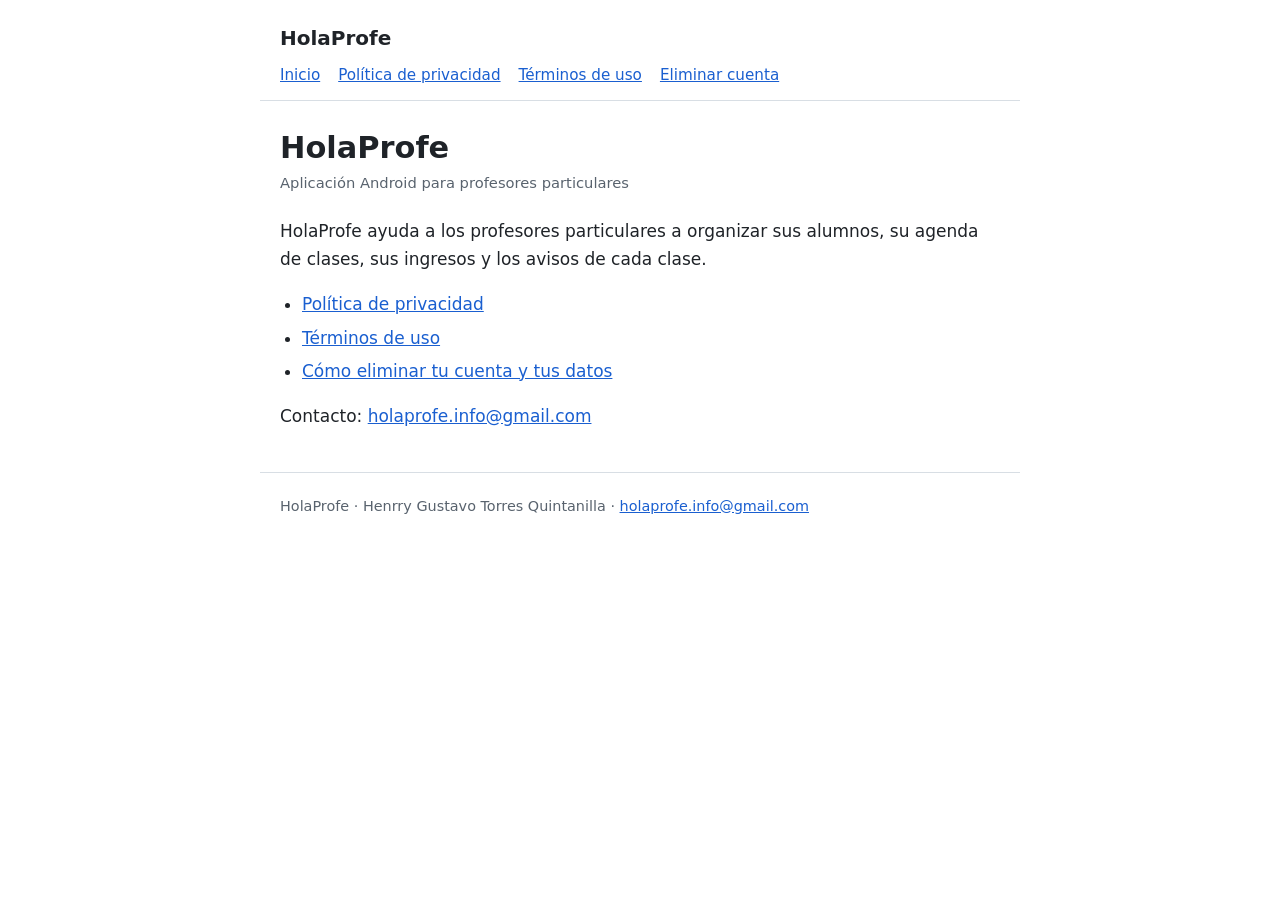
<file: index.html>
<!DOCTYPE html>
<html lang="es">
<head>
<meta charset="utf-8">
<meta name="viewport" content="width=device-width, initial-scale=1">
<title>Inicio · HolaProfe</title>
<link rel="stylesheet" href="style.css">
</head>
<body>
<header><a class="brand" href="index.html">HolaProfe</a><nav><a href="index.html">Inicio</a><a href="privacidad.html">Política de privacidad</a><a href="terminos.html">Términos de uso</a><a href="eliminar-cuenta.html">Eliminar cuenta</a></nav></header>
<main>
<h1>HolaProfe</h1>
<p class="meta">Aplicación Android para profesores particulares</p>
<p>HolaProfe ayuda a los profesores particulares a organizar sus alumnos, su agenda de clases, sus ingresos y los avisos de cada clase.</p>
<ul>
<li><a href="privacidad.html">Política de privacidad</a></li>
<li><a href="terminos.html">Términos de uso</a></li>
<li><a href="eliminar-cuenta.html">Cómo eliminar tu cuenta y tus datos</a></li>
</ul>
<p>Contacto: <a href="mailto:holaprofe.info@gmail.com">holaprofe.info@gmail.com</a></p>
</main>
<footer>HolaProfe · Henrry Gustavo Torres Quintanilla · <a href="mailto:holaprofe.info@gmail.com">holaprofe.info@gmail.com</a></footer>
</body>
</html>
</file>
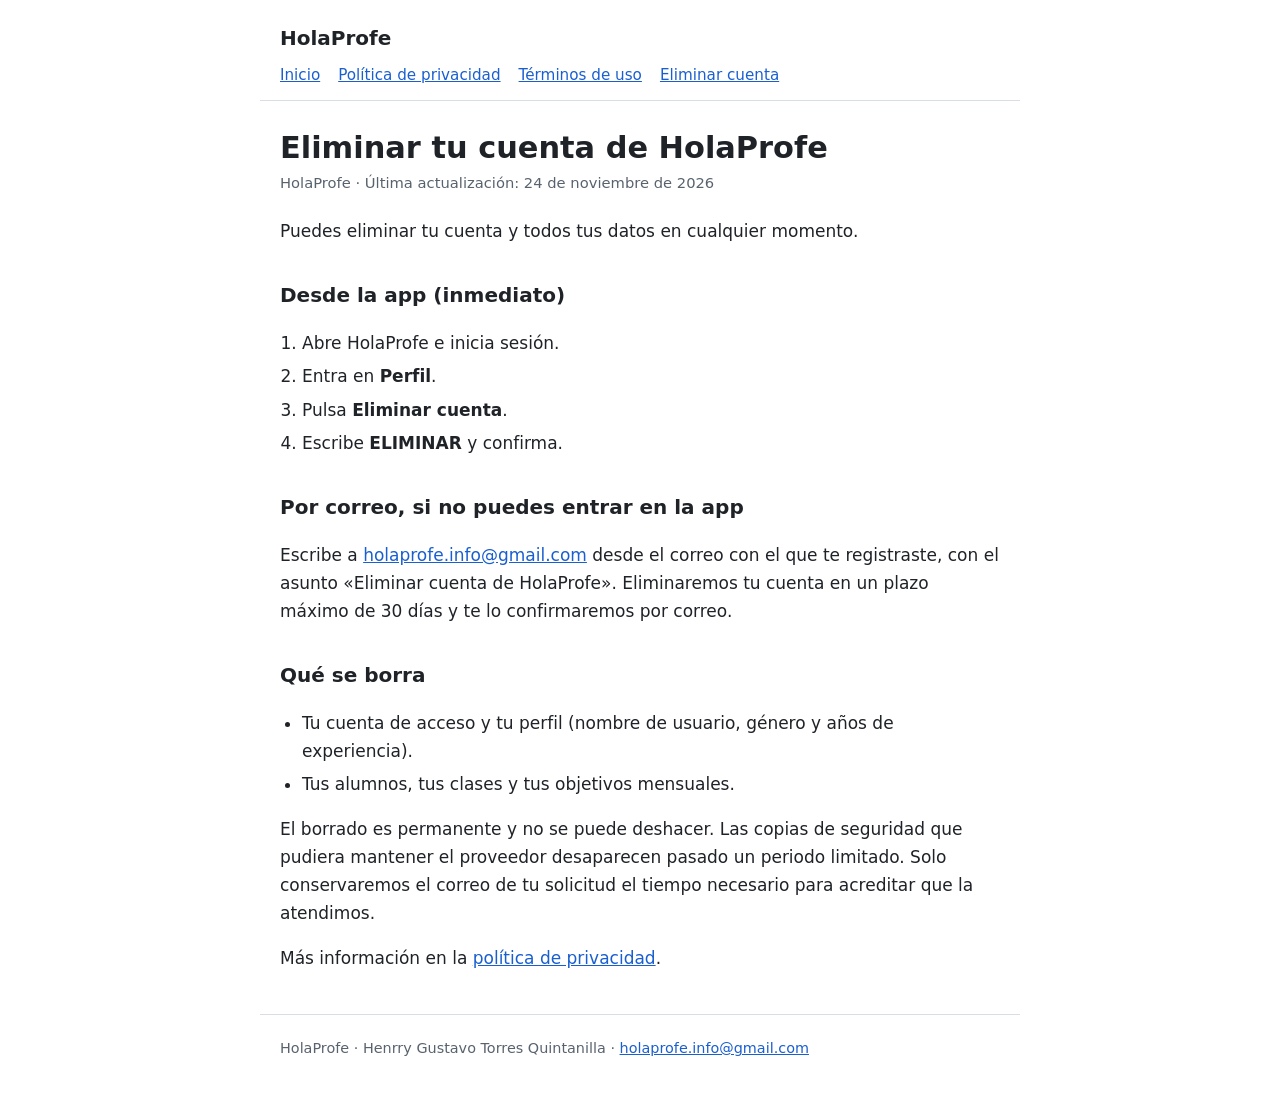
<file: eliminar-cuenta.html>
<!DOCTYPE html>
<html lang="es">
<head>
<meta charset="utf-8">
<meta name="viewport" content="width=device-width, initial-scale=1">
<title>Eliminar cuenta · HolaProfe</title>
<link rel="stylesheet" href="style.css">
</head>
<body>
<header><a class="brand" href="index.html">HolaProfe</a><nav><a href="index.html">Inicio</a><a href="privacidad.html">Política de privacidad</a><a href="terminos.html">Términos de uso</a><a href="eliminar-cuenta.html">Eliminar cuenta</a></nav></header>
<main>
<h1>Eliminar tu cuenta de HolaProfe</h1>
<p class="meta">HolaProfe · Última actualización: 24 de noviembre de 2026</p>
<p>Puedes eliminar tu cuenta y todos tus datos en cualquier momento.</p>

<h2>Desde la app (inmediato)</h2>
<ol>
<li>Abre HolaProfe e inicia sesión.</li>
<li>Entra en <strong>Perfil</strong>.</li>
<li>Pulsa <strong>Eliminar cuenta</strong>.</li>
<li>Escribe <strong>ELIMINAR</strong> y confirma.</li>
</ol>

<h2>Por correo, si no puedes entrar en la app</h2>
<p>Escribe a <a href="mailto:holaprofe.info@gmail.com">holaprofe.info@gmail.com</a> desde el correo con el que te registraste, con el asunto «Eliminar cuenta de HolaProfe». Eliminaremos tu cuenta en un plazo máximo de 30 días y te lo confirmaremos por correo.</p>

<h2>Qué se borra</h2>
<ul>
<li>Tu cuenta de acceso y tu perfil (nombre de usuario, género y años de experiencia).</li>
<li>Tus alumnos, tus clases y tus objetivos mensuales.</li>
</ul>
<p>El borrado es permanente y no se puede deshacer. Las copias de seguridad que pudiera mantener el proveedor desaparecen pasado un periodo limitado. Solo conservaremos el correo de tu solicitud el tiempo necesario para acreditar que la atendimos.</p>

<p>Más información en la <a href="privacidad.html">política de privacidad</a>.</p>
</main>
<footer>HolaProfe · Henrry Gustavo Torres Quintanilla · <a href="mailto:holaprofe.info@gmail.com">holaprofe.info@gmail.com</a></footer>
</body>
</html>
</file>
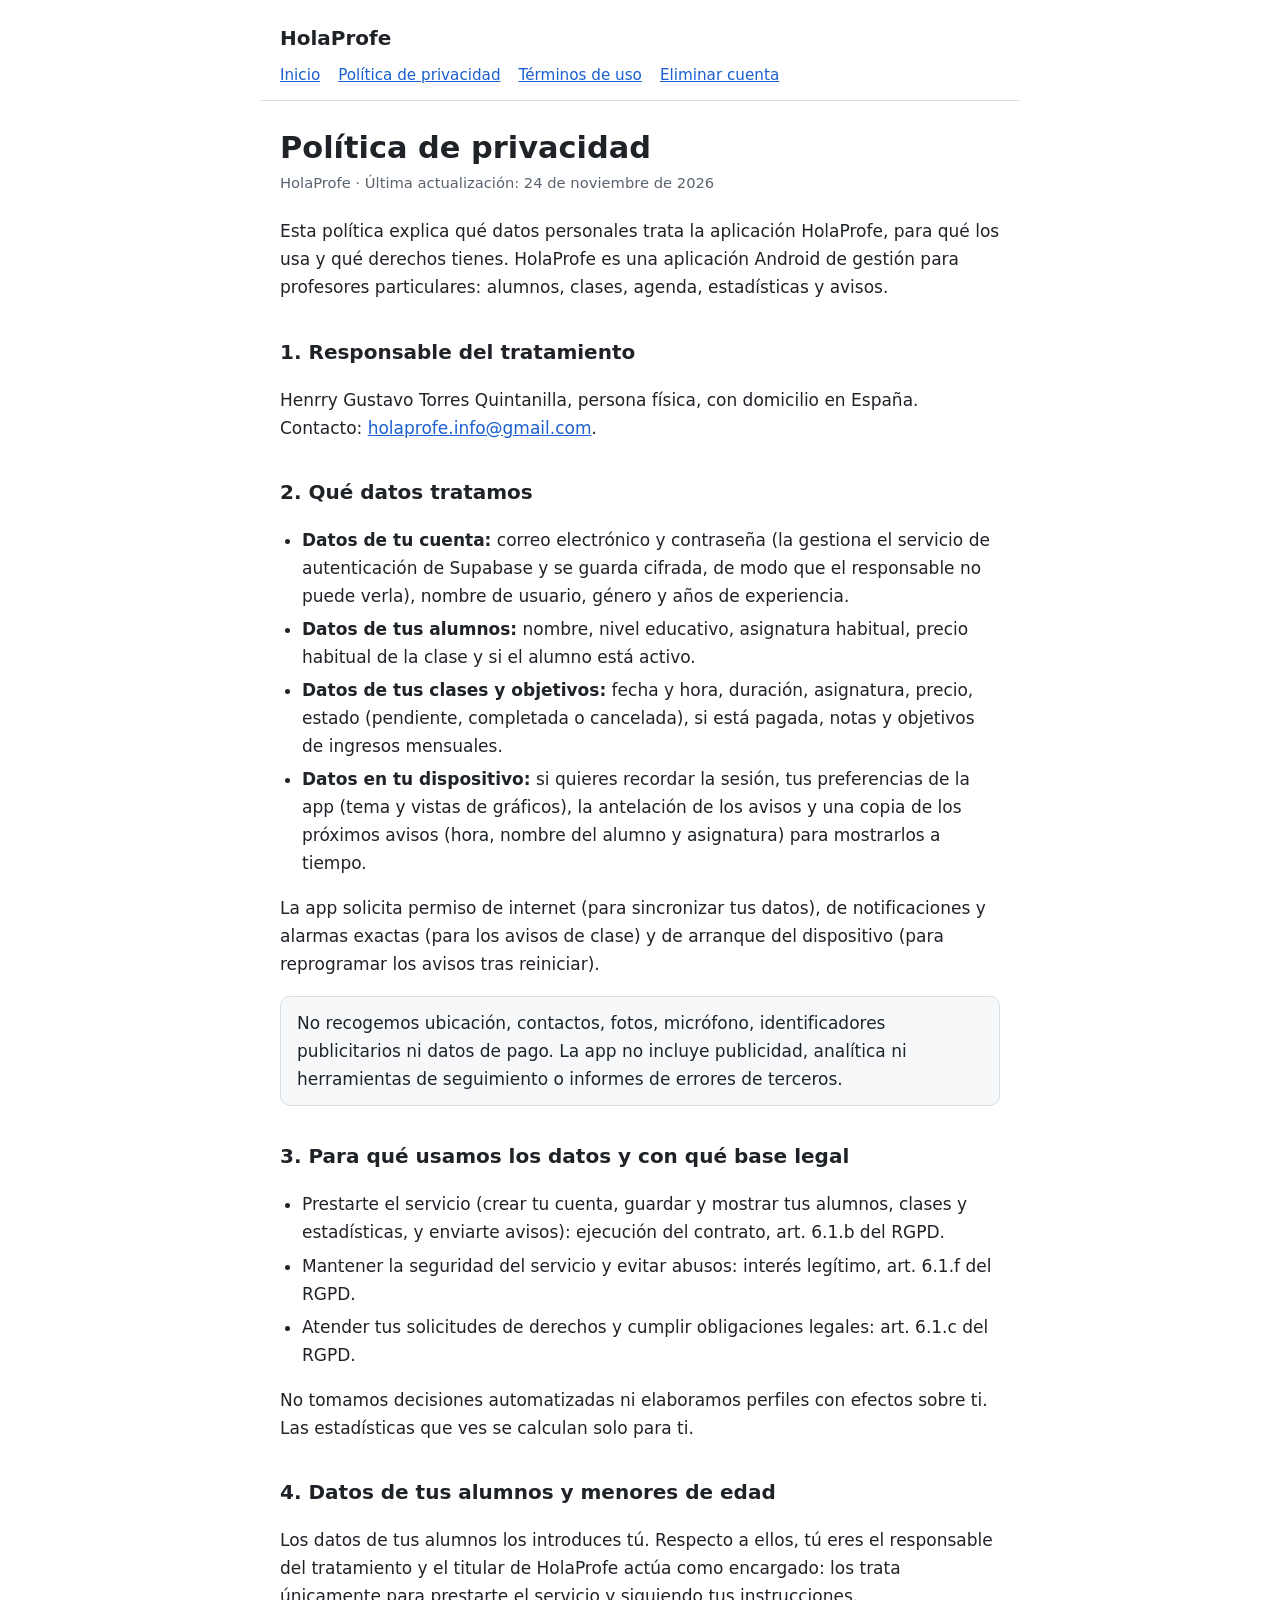
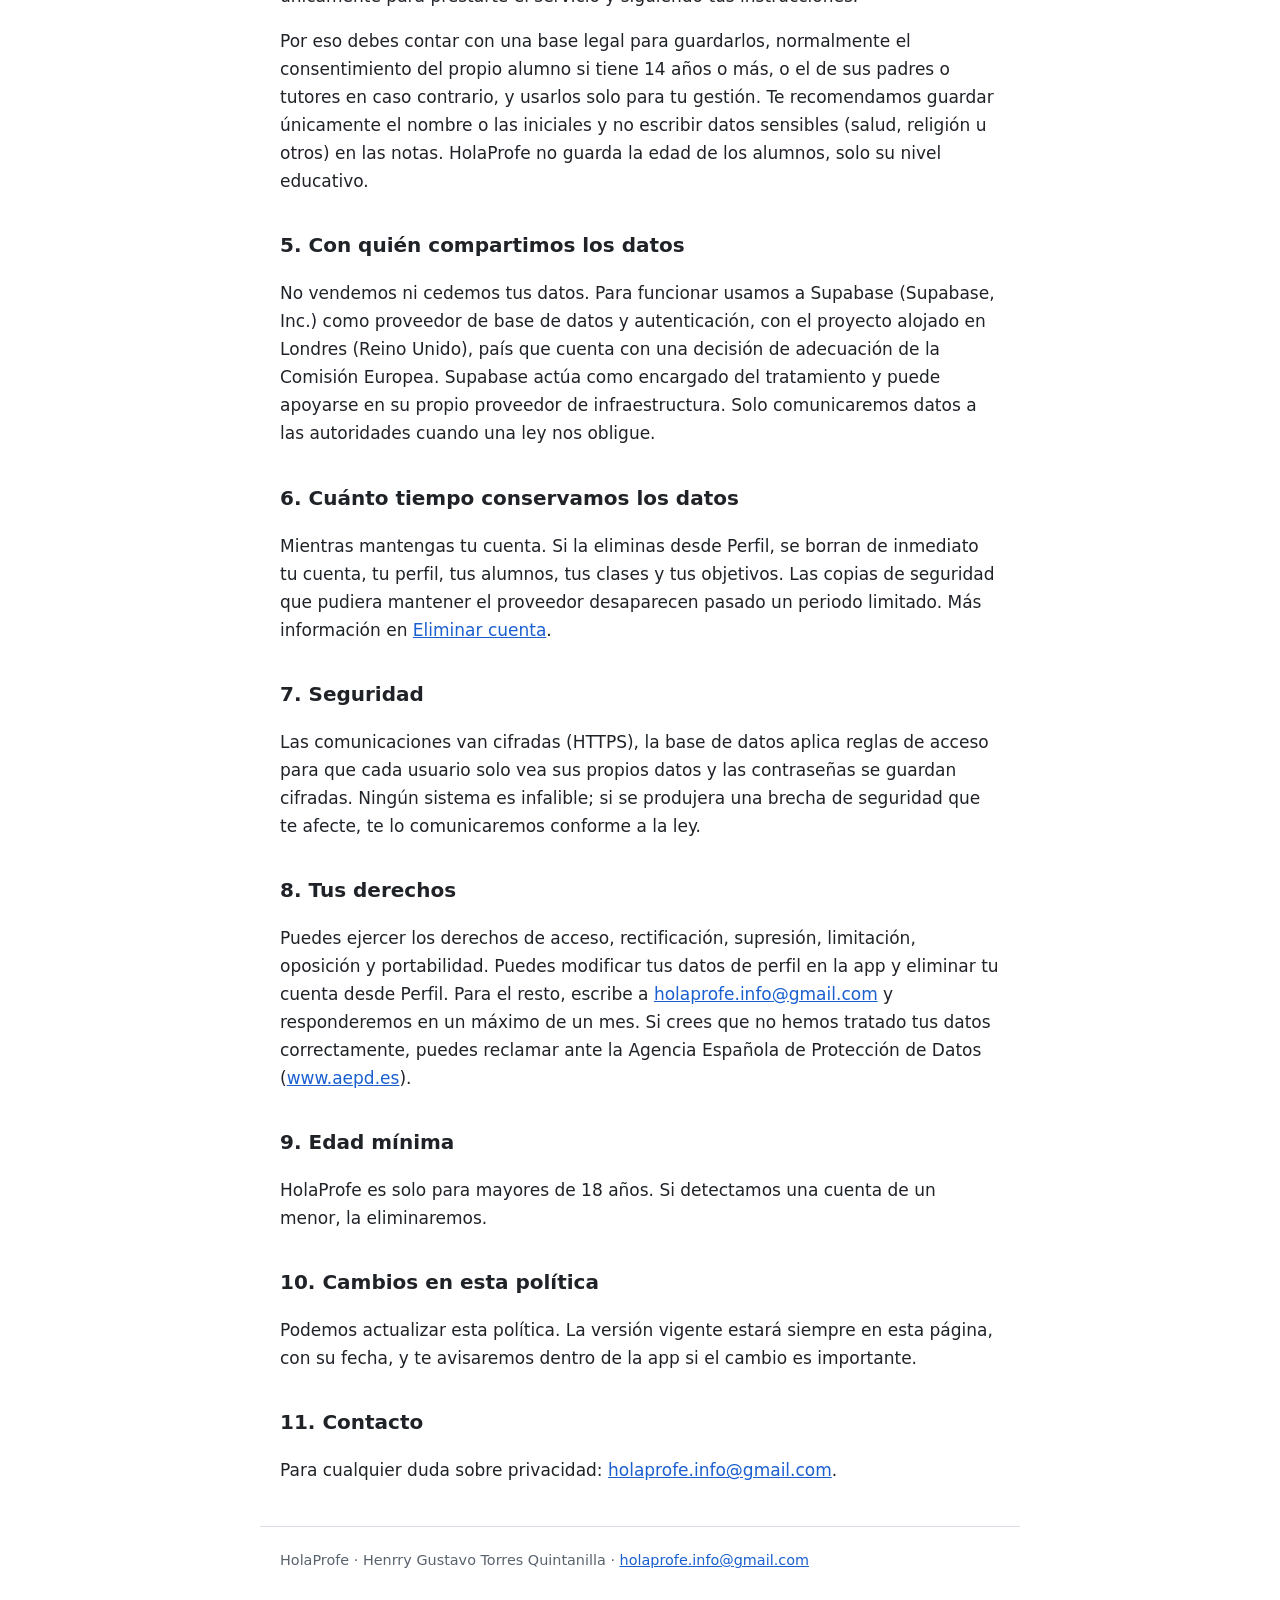
<file: privacidad.html>
<!DOCTYPE html>
<html lang="es">
<head>
<meta charset="utf-8">
<meta name="viewport" content="width=device-width, initial-scale=1">
<title>Política de privacidad · HolaProfe</title>
<link rel="stylesheet" href="style.css">
</head>
<body>
<header><a class="brand" href="index.html">HolaProfe</a><nav><a href="index.html">Inicio</a><a href="privacidad.html">Política de privacidad</a><a href="terminos.html">Términos de uso</a><a href="eliminar-cuenta.html">Eliminar cuenta</a></nav></header>
<main>
<h1>Política de privacidad</h1>
<p class="meta">HolaProfe · Última actualización: 24 de noviembre de 2026</p>
<p>Esta política explica qué datos personales trata la aplicación HolaProfe, para qué los usa y qué derechos tienes. HolaProfe es una aplicación Android de gestión para profesores particulares: alumnos, clases, agenda, estadísticas y avisos.</p>

<h2>1. Responsable del tratamiento</h2>
<p>Henrry Gustavo Torres Quintanilla, persona física, con domicilio en España. Contacto: <a href="mailto:holaprofe.info@gmail.com">holaprofe.info@gmail.com</a>.</p>

<h2>2. Qué datos tratamos</h2>
<ul>
<li><strong>Datos de tu cuenta:</strong> correo electrónico y contraseña (la gestiona el servicio de autenticación de Supabase y se guarda cifrada, de modo que el responsable no puede verla), nombre de usuario, género y años de experiencia.</li>
<li><strong>Datos de tus alumnos:</strong> nombre, nivel educativo, asignatura habitual, precio habitual de la clase y si el alumno está activo.</li>
<li><strong>Datos de tus clases y objetivos:</strong> fecha y hora, duración, asignatura, precio, estado (pendiente, completada o cancelada), si está pagada, notas y objetivos de ingresos mensuales.</li>
<li><strong>Datos en tu dispositivo:</strong> si quieres recordar la sesión, tus preferencias de la app (tema y vistas de gráficos), la antelación de los avisos y una copia de los próximos avisos (hora, nombre del alumno y asignatura) para mostrarlos a tiempo.</li>
</ul>
<p>La app solicita permiso de internet (para sincronizar tus datos), de notificaciones y alarmas exactas (para los avisos de clase) y de arranque del dispositivo (para reprogramar los avisos tras reiniciar).</p>
<div class="note">No recogemos ubicación, contactos, fotos, micrófono, identificadores publicitarios ni datos de pago. La app no incluye publicidad, analítica ni herramientas de seguimiento o informes de errores de terceros.</div>

<h2>3. Para qué usamos los datos y con qué base legal</h2>
<ul>
<li>Prestarte el servicio (crear tu cuenta, guardar y mostrar tus alumnos, clases y estadísticas, y enviarte avisos): ejecución del contrato, art. 6.1.b del RGPD.</li>
<li>Mantener la seguridad del servicio y evitar abusos: interés legítimo, art. 6.1.f del RGPD.</li>
<li>Atender tus solicitudes de derechos y cumplir obligaciones legales: art. 6.1.c del RGPD.</li>
</ul>
<p>No tomamos decisiones automatizadas ni elaboramos perfiles con efectos sobre ti. Las estadísticas que ves se calculan solo para ti.</p>

<h2>4. Datos de tus alumnos y menores de edad</h2>
<p>Los datos de tus alumnos los introduces tú. Respecto a ellos, tú eres el responsable del tratamiento y el titular de HolaProfe actúa como encargado: los trata únicamente para prestarte el servicio y siguiendo tus instrucciones.</p>
<p>Por eso debes contar con una base legal para guardarlos, normalmente el consentimiento del propio alumno si tiene 14 años o más, o el de sus padres o tutores en caso contrario, y usarlos solo para tu gestión. Te recomendamos guardar únicamente el nombre o las iniciales y no escribir datos sensibles (salud, religión u otros) en las notas. HolaProfe no guarda la edad de los alumnos, solo su nivel educativo.</p>

<h2>5. Con quién compartimos los datos</h2>
<p>No vendemos ni cedemos tus datos. Para funcionar usamos a Supabase (Supabase, Inc.) como proveedor de base de datos y autenticación, con el proyecto alojado en Londres (Reino Unido), país que cuenta con una decisión de adecuación de la Comisión Europea. Supabase actúa como encargado del tratamiento y puede apoyarse en su propio proveedor de infraestructura. Solo comunicaremos datos a las autoridades cuando una ley nos obligue.</p>

<h2>6. Cuánto tiempo conservamos los datos</h2>
<p>Mientras mantengas tu cuenta. Si la eliminas desde Perfil, se borran de inmediato tu cuenta, tu perfil, tus alumnos, tus clases y tus objetivos. Las copias de seguridad que pudiera mantener el proveedor desaparecen pasado un periodo limitado. Más información en <a href="eliminar-cuenta.html">Eliminar cuenta</a>.</p>

<h2>7. Seguridad</h2>
<p>Las comunicaciones van cifradas (HTTPS), la base de datos aplica reglas de acceso para que cada usuario solo vea sus propios datos y las contraseñas se guardan cifradas. Ningún sistema es infalible; si se produjera una brecha de seguridad que te afecte, te lo comunicaremos conforme a la ley.</p>

<h2>8. Tus derechos</h2>
<p>Puedes ejercer los derechos de acceso, rectificación, supresión, limitación, oposición y portabilidad. Puedes modificar tus datos de perfil en la app y eliminar tu cuenta desde Perfil. Para el resto, escribe a <a href="mailto:holaprofe.info@gmail.com">holaprofe.info@gmail.com</a> y responderemos en un máximo de un mes. Si crees que no hemos tratado tus datos correctamente, puedes reclamar ante la Agencia Española de Protección de Datos (<a href="https://www.aepd.es">www.aepd.es</a>).</p>

<h2>9. Edad mínima</h2>
<p>HolaProfe es solo para mayores de 18 años. Si detectamos una cuenta de un menor, la eliminaremos.</p>

<h2>10. Cambios en esta política</h2>
<p>Podemos actualizar esta política. La versión vigente estará siempre en esta página, con su fecha, y te avisaremos dentro de la app si el cambio es importante.</p>

<h2>11. Contacto</h2>
<p>Para cualquier duda sobre privacidad: <a href="mailto:holaprofe.info@gmail.com">holaprofe.info@gmail.com</a>.</p>
</main>
<footer>HolaProfe · Henrry Gustavo Torres Quintanilla · <a href="mailto:holaprofe.info@gmail.com">holaprofe.info@gmail.com</a></footer>
</body>
</html>
</file>
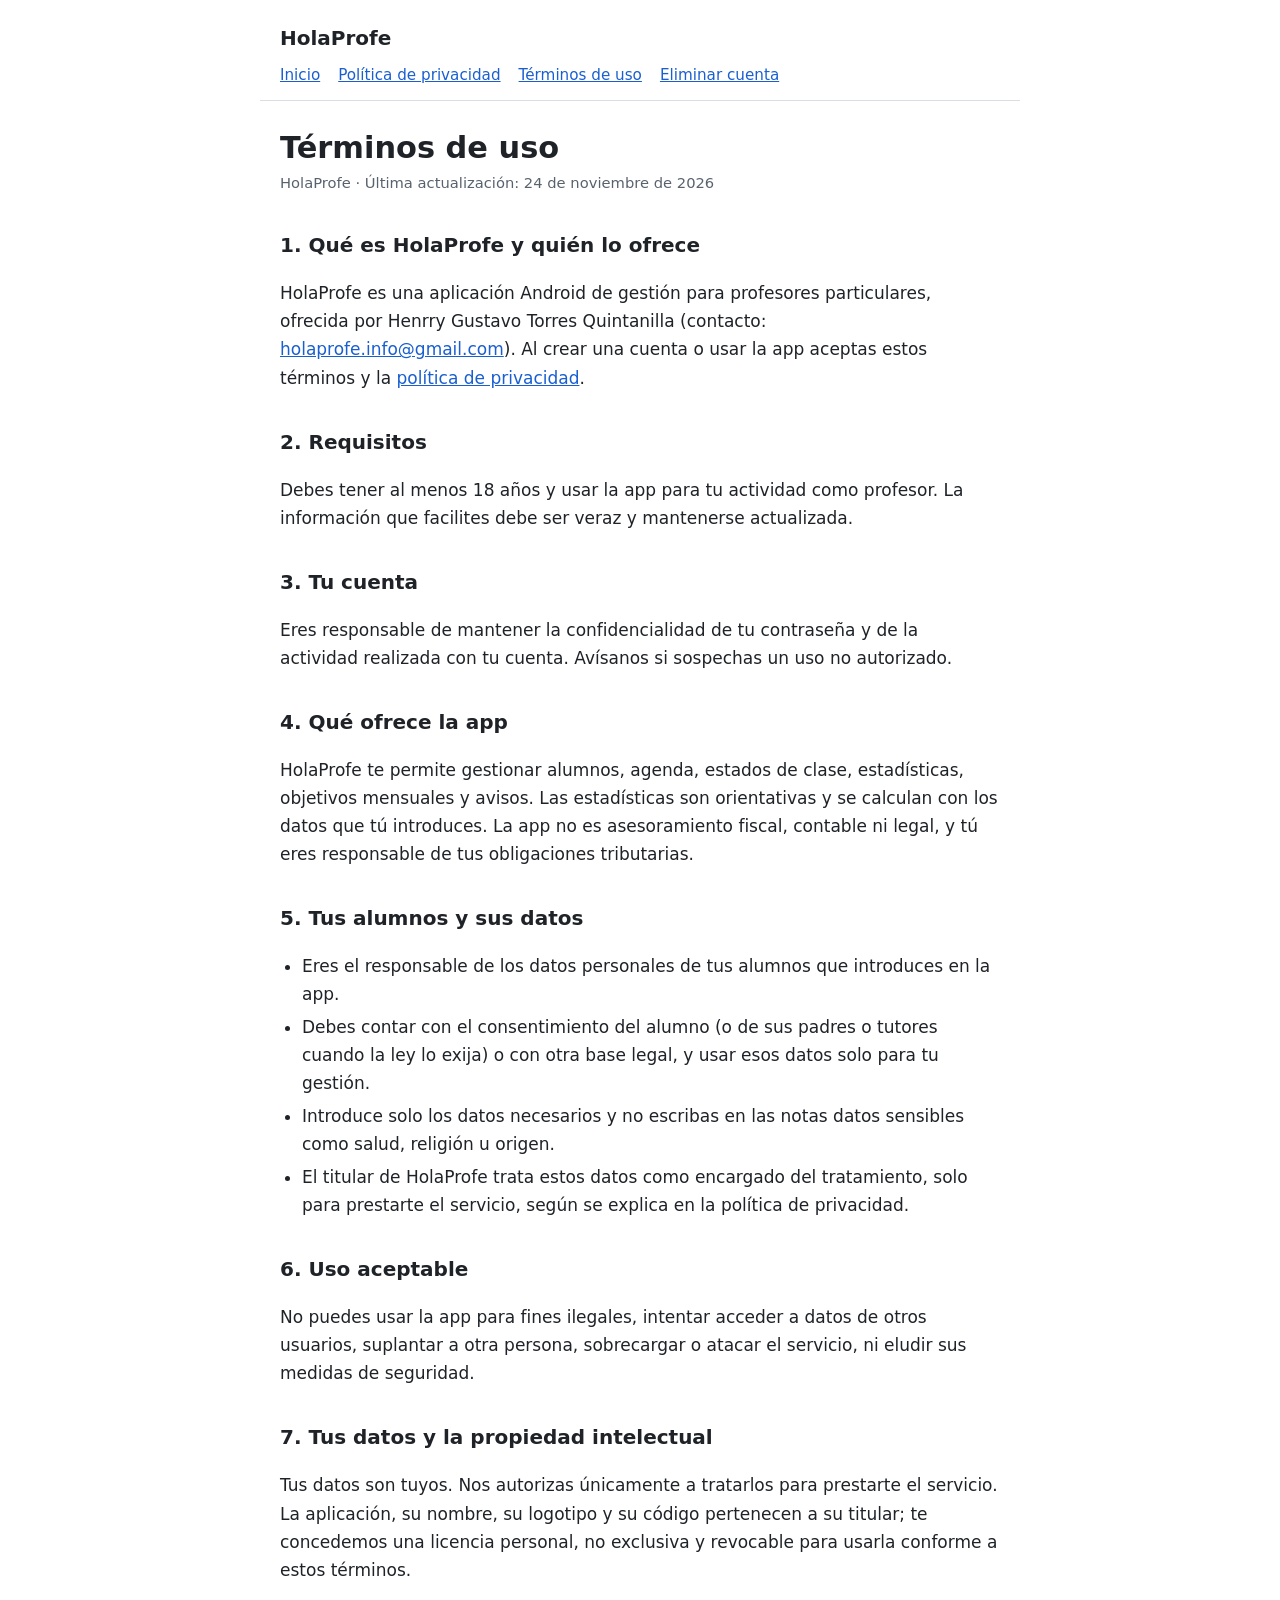
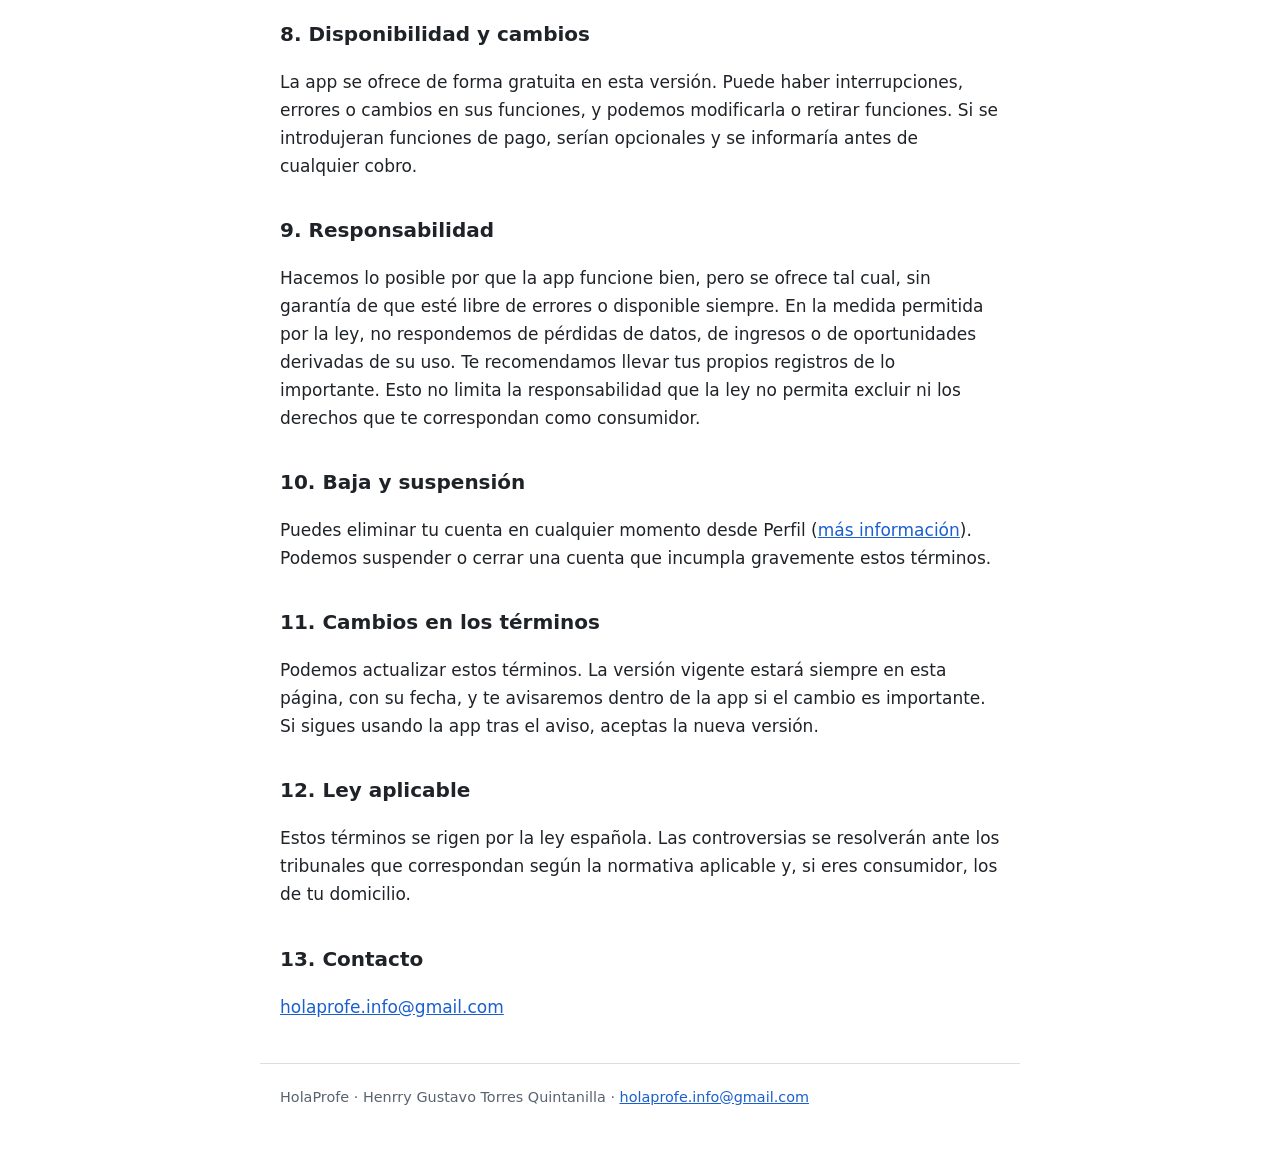
<file: terminos.html>
<!DOCTYPE html>
<html lang="es">
<head>
<meta charset="utf-8">
<meta name="viewport" content="width=device-width, initial-scale=1">
<title>Términos de uso · HolaProfe</title>
<link rel="stylesheet" href="style.css">
</head>
<body>
<header><a class="brand" href="index.html">HolaProfe</a><nav><a href="index.html">Inicio</a><a href="privacidad.html">Política de privacidad</a><a href="terminos.html">Términos de uso</a><a href="eliminar-cuenta.html">Eliminar cuenta</a></nav></header>
<main>
<h1>Términos de uso</h1>
<p class="meta">HolaProfe · Última actualización: 24 de noviembre de 2026</p>

<h2>1. Qué es HolaProfe y quién lo ofrece</h2>
<p>HolaProfe es una aplicación Android de gestión para profesores particulares, ofrecida por Henrry Gustavo Torres Quintanilla (contacto: <a href="mailto:holaprofe.info@gmail.com">holaprofe.info@gmail.com</a>). Al crear una cuenta o usar la app aceptas estos términos y la <a href="privacidad.html">política de privacidad</a>.</p>

<h2>2. Requisitos</h2>
<p>Debes tener al menos 18 años y usar la app para tu actividad como profesor. La información que facilites debe ser veraz y mantenerse actualizada.</p>

<h2>3. Tu cuenta</h2>
<p>Eres responsable de mantener la confidencialidad de tu contraseña y de la actividad realizada con tu cuenta. Avísanos si sospechas un uso no autorizado.</p>

<h2>4. Qué ofrece la app</h2>
<p>HolaProfe te permite gestionar alumnos, agenda, estados de clase, estadísticas, objetivos mensuales y avisos. Las estadísticas son orientativas y se calculan con los datos que tú introduces. La app no es asesoramiento fiscal, contable ni legal, y tú eres responsable de tus obligaciones tributarias.</p>

<h2>5. Tus alumnos y sus datos</h2>
<ul>
<li>Eres el responsable de los datos personales de tus alumnos que introduces en la app.</li>
<li>Debes contar con el consentimiento del alumno (o de sus padres o tutores cuando la ley lo exija) o con otra base legal, y usar esos datos solo para tu gestión.</li>
<li>Introduce solo los datos necesarios y no escribas en las notas datos sensibles como salud, religión u origen.</li>
<li>El titular de HolaProfe trata estos datos como encargado del tratamiento, solo para prestarte el servicio, según se explica en la política de privacidad.</li>
</ul>

<h2>6. Uso aceptable</h2>
<p>No puedes usar la app para fines ilegales, intentar acceder a datos de otros usuarios, suplantar a otra persona, sobrecargar o atacar el servicio, ni eludir sus medidas de seguridad.</p>

<h2>7. Tus datos y la propiedad intelectual</h2>
<p>Tus datos son tuyos. Nos autorizas únicamente a tratarlos para prestarte el servicio. La aplicación, su nombre, su logotipo y su código pertenecen a su titular; te concedemos una licencia personal, no exclusiva y revocable para usarla conforme a estos términos.</p>

<h2>8. Disponibilidad y cambios</h2>
<p>La app se ofrece de forma gratuita en esta versión. Puede haber interrupciones, errores o cambios en sus funciones, y podemos modificarla o retirar funciones. Si se introdujeran funciones de pago, serían opcionales y se informaría antes de cualquier cobro.</p>

<h2>9. Responsabilidad</h2>
<p>Hacemos lo posible por que la app funcione bien, pero se ofrece tal cual, sin garantía de que esté libre de errores o disponible siempre. En la medida permitida por la ley, no respondemos de pérdidas de datos, de ingresos o de oportunidades derivadas de su uso. Te recomendamos llevar tus propios registros de lo importante. Esto no limita la responsabilidad que la ley no permita excluir ni los derechos que te correspondan como consumidor.</p>

<h2>10. Baja y suspensión</h2>
<p>Puedes eliminar tu cuenta en cualquier momento desde Perfil (<a href="eliminar-cuenta.html">más información</a>). Podemos suspender o cerrar una cuenta que incumpla gravemente estos términos.</p>

<h2>11. Cambios en los términos</h2>
<p>Podemos actualizar estos términos. La versión vigente estará siempre en esta página, con su fecha, y te avisaremos dentro de la app si el cambio es importante. Si sigues usando la app tras el aviso, aceptas la nueva versión.</p>

<h2>12. Ley aplicable</h2>
<p>Estos términos se rigen por la ley española. Las controversias se resolverán ante los tribunales que correspondan según la normativa aplicable y, si eres consumidor, los de tu domicilio.</p>

<h2>13. Contacto</h2>
<p><a href="mailto:holaprofe.info@gmail.com">holaprofe.info@gmail.com</a></p>
</main>
<footer>HolaProfe · Henrry Gustavo Torres Quintanilla · <a href="mailto:holaprofe.info@gmail.com">holaprofe.info@gmail.com</a></footer>
</body>
</html>
</file>
<file: style.css>
:root{--bg:#fff;--fg:#1f2328;--muted:#59636e;--accent:#1a5fd0;--line:#d8dee4;--card:#f6f8fa}
@media (prefers-color-scheme:dark){:root{--bg:#0d1117;--fg:#e6edf3;--muted:#9198a1;--accent:#79b0ff;--line:#30363d;--card:#161b22}}
*{box-sizing:border-box}
body{margin:0;background:var(--bg);color:var(--fg);font:17px/1.65 system-ui,-apple-system,"Segoe UI",Roboto,sans-serif}
header,main,footer{max-width:760px;margin:0 auto;padding-left:20px;padding-right:20px}
header{padding-top:22px;padding-bottom:12px;border-bottom:1px solid var(--line)}
.brand{font-weight:700;font-size:1.25rem;color:var(--fg);text-decoration:none}
nav{margin-top:8px;display:flex;flex-wrap:wrap;gap:4px 18px;font-size:.95rem}
a{color:var(--accent)}
h1{font-size:1.9rem;line-height:1.25;margin:28px 0 4px}
h2{font-size:1.25rem;margin:34px 0 8px}
.meta{color:var(--muted);font-size:.92rem;margin:0 0 22px}
.note{background:var(--card);border:1px solid var(--line);border-radius:10px;padding:12px 16px;margin:18px 0}
ul,ol{padding-left:22px}
li{margin:5px 0}
footer{color:var(--muted);font-size:.9rem;padding-top:22px;padding-bottom:40px;border-top:1px solid var(--line);margin-top:42px}
</file>
